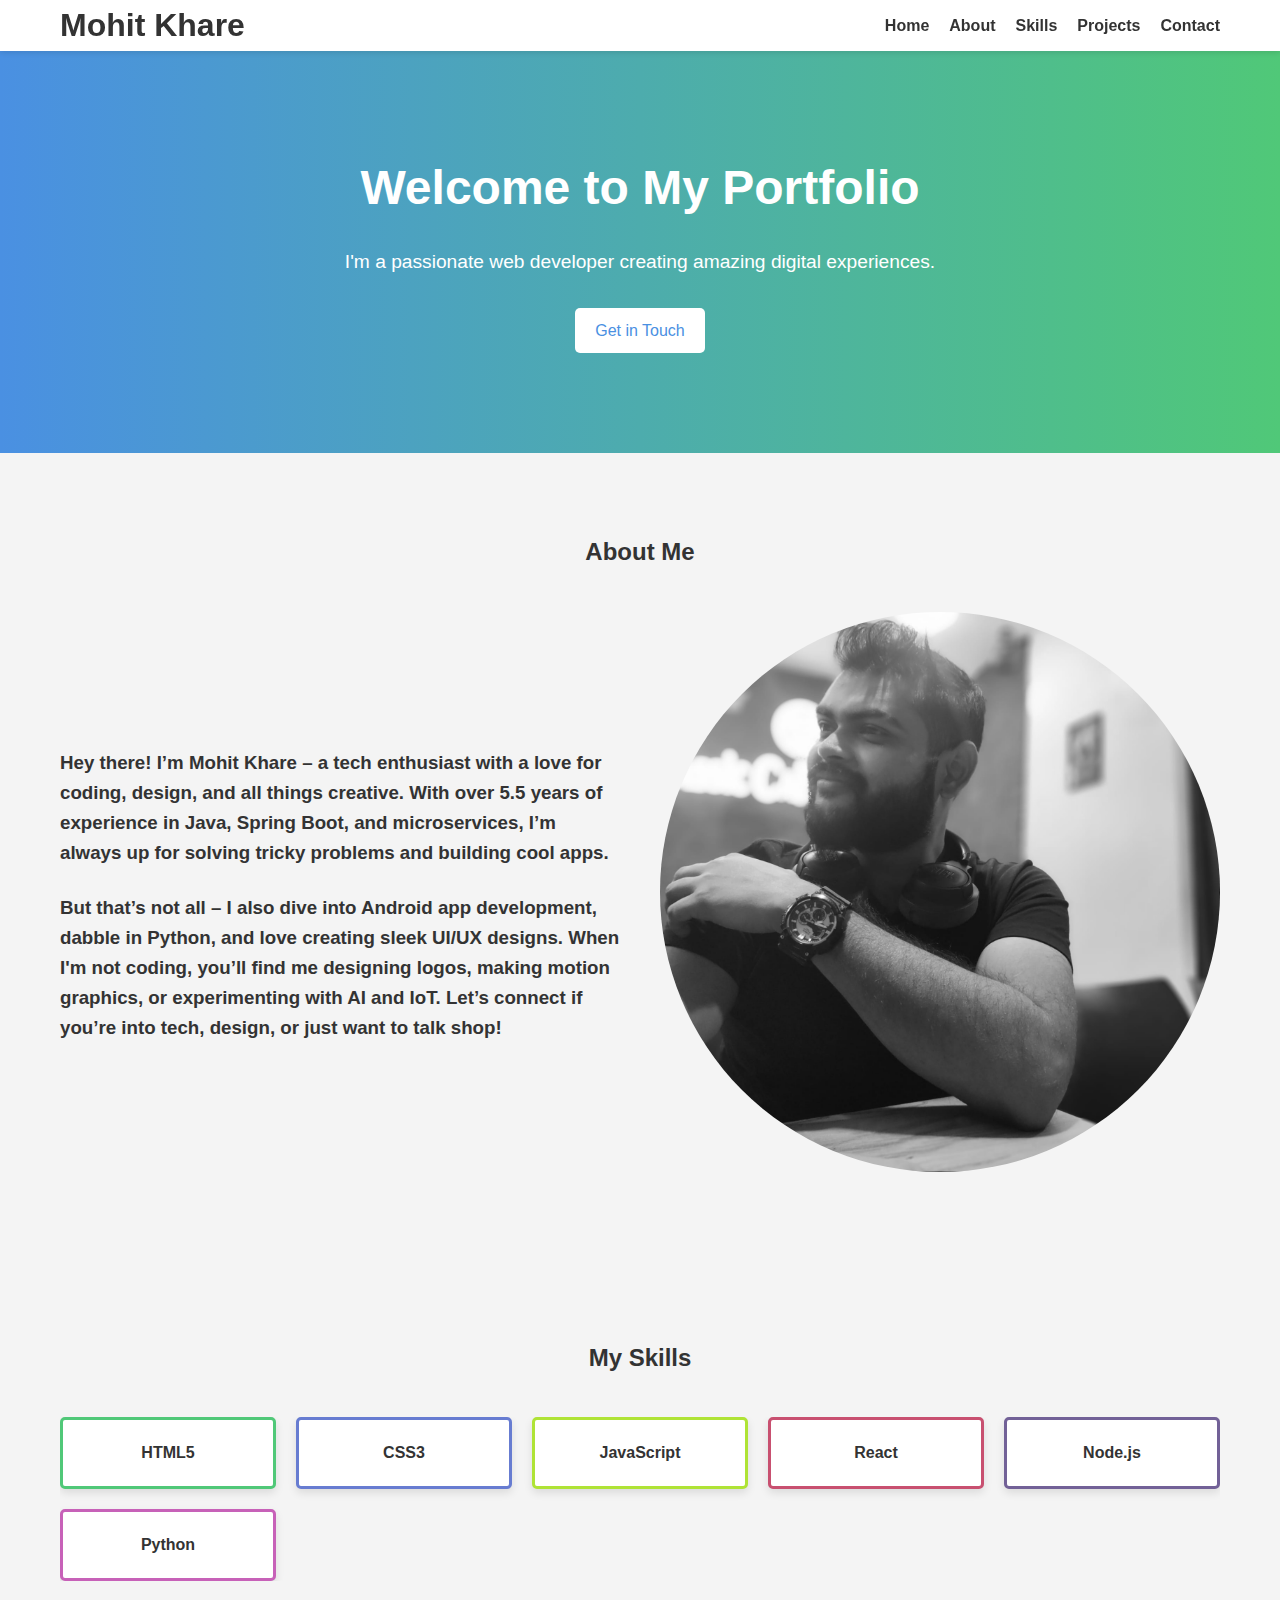
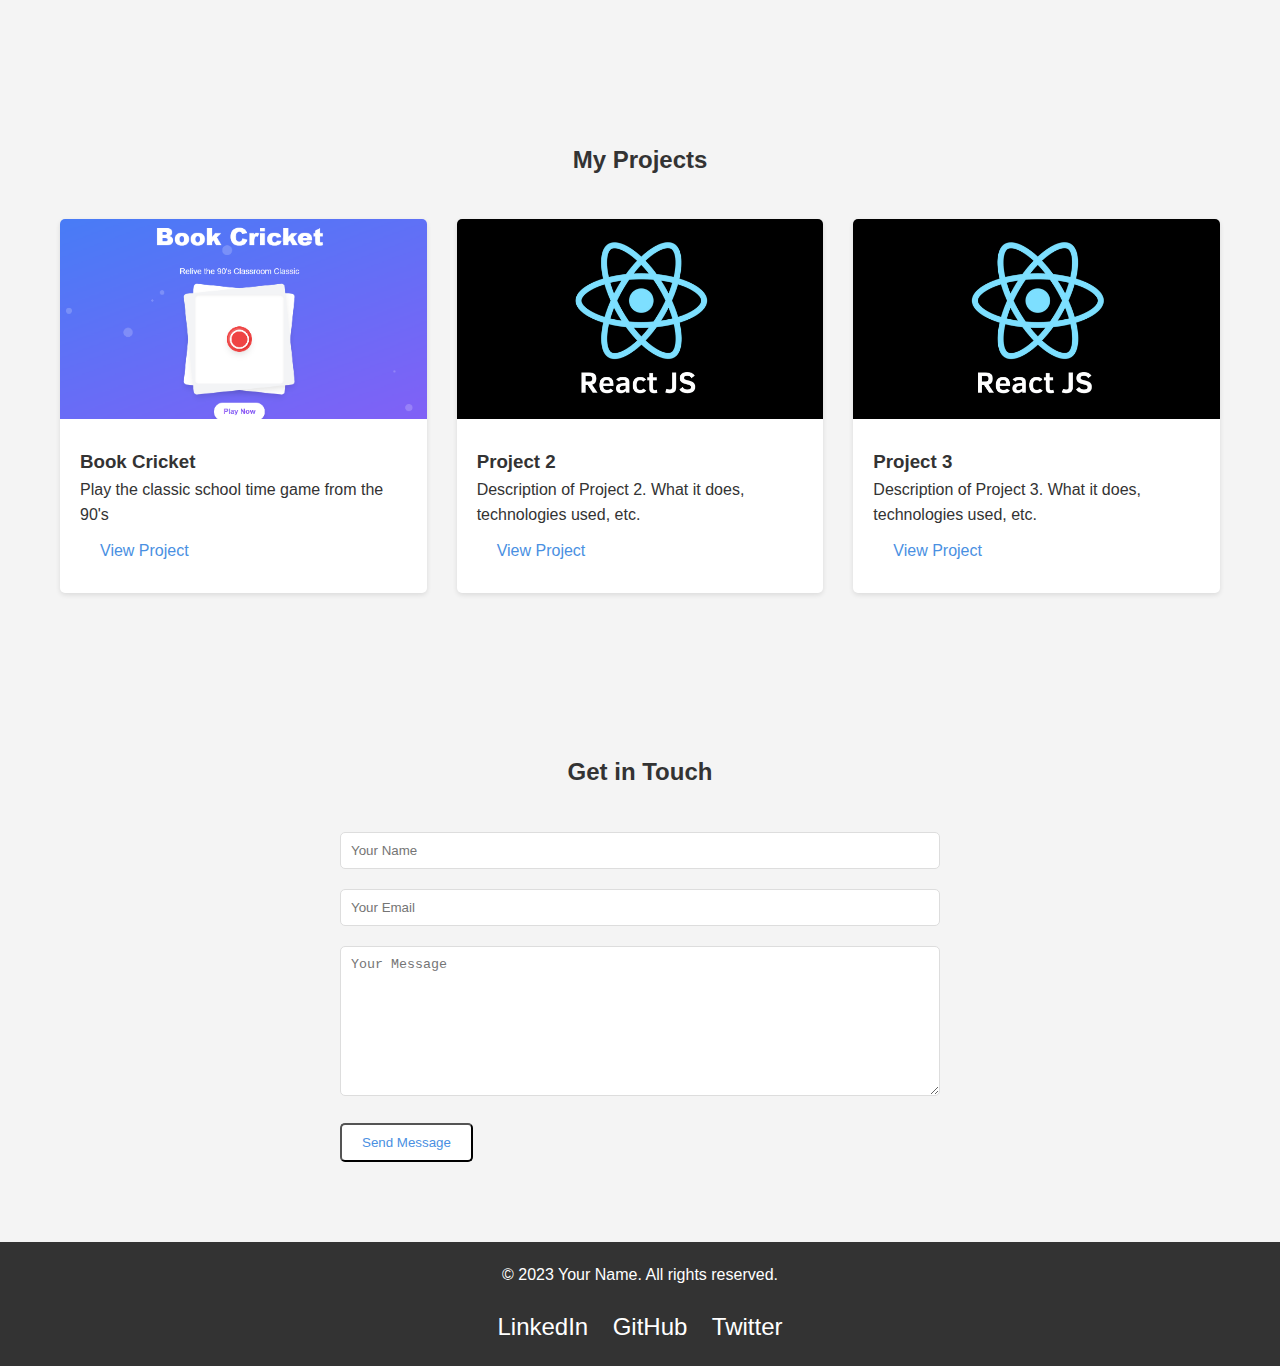
<file: index.html>
<!DOCTYPE html>
<html lang="en">

<head>
    <meta charset="UTF-8">
    <meta name="viewport" content="width=device-width, initial-scale=1.0">
    <title>Mohit Khare</title>
    <style>
        :root {
            --primary-color: #4a90e2;
            --secondary-color: #50c878;
            --background-color: #f4f4f4;
            --text-color: #333;
        }

        * {
            margin: 0;
            padding: 0;
            box-sizing: border-box;
        }

        body {
            font-family: 'Arial', sans-serif;
            line-height: 1.6;
            color: var(--text-color);
            background-color: var(--background-color);
        }

        .container {
            max-width: 1200px;
            margin: 0 auto;
            padding: 0 20px;
        }

        header {
            background-color: #fff;
            box-shadow: 0 2px 5px rgba(0, 0, 0, 0.1);
            position: fixed;
            width: 100%;
            top: 0;
            z-index: 1000;
        }

        nav {
            display: flex;
            justify-content: space-between;
            align-items: center;
            padding: 20px 0;
        }

        nav ul {
            display: flex;
            list-style: none;
        }

        nav ul li {
            margin-left: 20px;
        }

        nav ul li a {
            text-decoration: none;
            color: var(--text-color);
            font-weight: bold;
            transition: color 0.3s ease;
        }

        nav ul li a:hover {
            color: var(--primary-color);
        }

        .hero {
            background: linear-gradient(to right, var(--primary-color), var(--secondary-color));
            color: #fff;
            text-align: center;
            padding: 150px 0 100px;
        }

        .hero h1 {
            font-size: 3em;
            margin-bottom: 20px;
        }

        .hero p {
            font-size: 1.2em;
            max-width: 600px;
            margin: 0 auto 30px;
        }

        .btn {
            display: inline-block;
            background-color: #fff;
            color: var(--primary-color);
            padding: 10px 20px;
            text-decoration: none;
            border-radius: 5px;
            transition: background-color 0.3s ease;
        }

        .btn:hover {
            background-color: var(--secondary-color);
            color: #fff;
        }

        section {
            padding: 80px 0;
        }

        h2 {
            text-align: center;
            margin-bottom: 40px;
        }

        .about-content {
            display: flex;
            align-items: center;
            justify-content: space-between;
        }

        .about-text {
            flex: 1;
            padding-right: 40px;
        }

        .about-image {
            flex: 1;
            text-align: center;
        }

        .about-image img {
            max-width: 100%;
            border-radius: 50%;
        }

        .skills-grid {
            display: grid;
            grid-template-columns: repeat(auto-fit, minmax(200px, 1fr));
            gap: 20px;
            overflow: hidden;
        }

        .skill-card {
            padding: 20px;
            border-radius: 5px;
            box-shadow: 0 4px 8px rgba(0, 0, 0, 0.1);
            transition: transform 0.3s ease, box-shadow 0.3s ease;
            animation: moveRightToLeft 5s infinite;
            font-weight: bold;
            /* Animation to move from right to left */
        }

        .skills-grid .skill-card:hover {
            transform: translateY(-10px);
            /* Lift the item when hovered */
            box-shadow: 0 8px 15px rgba(0, 0, 0, 0.2);
            /* More prominent shadow on hover */
        }

        .skills-grid .skill-card {
            background-color: #fff;
            padding: 20px;
            border-radius: 5px;
            box-shadow: 0 4px 8px rgba(0, 0, 0, 0.1);
            text-align: center;
            transition: transform 0.3s ease, box-shadow 0.3s ease;
        }

        @keyframes moveRightToLeft {
            0% {
                transform: translateX(100%);
                /* Start from the right */
            }

            50% {
                transform: translateX(0);
                /* Move to original position */
            }

            100% {
                transform: translateX(-100%);
                /* End at the left */
            }
        }

        .projects-grid {
            display: grid;
            grid-template-columns: repeat(auto-fit, minmax(300px, 1fr));
            gap: 30px;
        }

        .project-card {
            background-color: #fff;
            border-radius: 5px;
            overflow: hidden;
            box-shadow: 0 2px 5px rgba(0, 0, 0, 0.1);
            transition: transform 0.3s ease, box-shadow 0.3s ease;
            /* Smooth transition for transform and shadow */
        }

        .project-card:hover {
            transform: translateY(-10px);
            /* Lifts the card when hovered */
            box-shadow: 0 8px 15px rgba(0, 0, 0, 0.2);
            /* More intense shadow on hover */
        }


        .project-card img {
            width: 100%;
            height: 200px;
            object-fit: cover;
        }

        .project-info {
            padding: 20px;
        }

        .contact-form {
            max-width: 600px;
            margin: 0 auto;
        }

        .contact-form input,
        .contact-form textarea {
            width: 100%;
            padding: 10px;
            margin-bottom: 20px;
            border: 1px solid #ddd;
            border-radius: 5px;
        }

        .contact-form textarea {
            height: 150px;
        }

        footer {
            background-color: #333;
            color: #fff;
            text-align: center;
            padding: 20px 0;
        }

        .social-links {
            margin-top: 20px;
        }

        .social-links a {
            color: #fff;
            font-size: 24px;
            margin: 0 10px;
            text-decoration: none;
        }

        @media (max-width: 768px) {
            .about-content {
                flex-direction: column;
            }

            .about-text {
                padding-right: 0;
                margin-bottom: 40px;
            }
        }
    </style>
</head>

<body>
    <header>
        <nav class="container">
            <h1>Mohit Khare</h1>
            <ul>
                <li><a href="#home">Home</a></li>
                <li><a href="#about">About</a></li>
                <li><a href="#skills">Skills</a></li>
                <li><a href="#projects">Projects</a></li>
                <li><a href="#contact">Contact</a></li>
            </ul>
        </nav>
    </header>

    <main>
        <section id="home" class="hero">
            <div class="container">
                <h1>Welcome to My Portfolio</h1>
                <p>I'm a passionate web developer creating amazing digital experiences.</p>
                <a href="#contact" class="btn">Get in Touch</a>
            </div>
        </section>

        <section id="about">
            <div class="container">
                <h2>About Me</h2>
                <div class="about-content">
                    <div class="about-text">
                        <h3>Hey there! I’m Mohit Khare – a tech enthusiast with a love for coding, design, and all
                            things creative. With over 5.5 years of experience in Java, Spring Boot, and microservices,
                            I’m always up for solving tricky problems and building cool apps.</h3>
                        <br />
                        <h3>But that’s not all – I also dive into Android app development, dabble in Python, and love
                            creating sleek UI/UX designs. When I'm not coding, you’ll find me designing logos, making
                            motion graphics, or experimenting with AI and IoT.
                            Let’s connect if you’re into tech, design, or just want to talk shop!</h3>
                    </div>
                    <div class="about-image">
                        <img src="./assets/image-main.jpeg" alt="Your Name">
                    </div>
                </div>
            </div>
        </section>

        <section id="skills">
            <div class="container">
                <h2>My Skills</h2>
                <div class="skills-grid">
                    <div class="skill-card" style="border: 3px solid #50c878;">HTML5</div>
                    <div class="skill-card" style="border: 3px solid #677cd1;">CSS3</div>
                    <div class="skill-card" style="border: 3px solid #afe336;">JavaScript</div>
                    <div class="skill-card" style="border: 3px solid #c85070;">React</div>
                    <div class="skill-card" style="border: 3px solid #726197;">Node.js</div>
                    <div class="skill-card" style="border: 3px solid #c761b8;">Python</div>
                </div>
            </div>
        </section>

        <section id="projects">
            <div class="container">
                <h2>My Projects</h2>
                <div class="projects-grid">
                    <div class="project-card">
                        <img src="./assets/bookcricket.png" alt="Book Cricket">
                        <div class="project-info">
                            <h3>Book Cricket</h3>
                            <p>Play the classic school time game from the 90's</p>
                            <a href="bookcricket.html" class="btn">View Project</a>
                        </div>
                    </div>
                    <div class="project-card">
                        <img src="./assets/react.png" alt="Project 2">
                        <div class="project-info">
                            <h3>Project 2</h3>
                            <p>Description of Project 2. What it does, technologies used, etc.</p>
                            <a href="#" class="btn">View Project</a>
                        </div>
                    </div>
                    <div class="project-card">
                        <img src="./assets/react.png" alt="Project 3">
                        <div class="project-info">
                            <h3>Project 3</h3>
                            <p>Description of Project 3. What it does, technologies used, etc.</p>
                            <a href="#" class="btn">View Project</a>
                        </div>
                    </div>
                </div>
            </div>
        </section>

        <section id="contact">
            <div class="container">
                <h2>Get in Touch</h2>
                <form class="contact-form">
                    <input type="text" placeholder="Your Name" required>
                    <input type="email" placeholder="Your Email" required>
                    <textarea placeholder="Your Message" required></textarea>
                    <button type="submit" class="btn">Send Message</button>
                </form>
            </div>
        </section>
    </main>

    <footer>
        <div class="container">
            <p>&copy; 2023 Your Name. All rights reserved.</p>
            <div class="social-links">
                <a href="#" target="_blank">LinkedIn</a>
                <a href="#" target="_blank">GitHub</a>
                <a href="#" target="_blank">Twitter</a>
            </div>
        </div>
    </footer>

    <script>
        // Smooth scrolling for navigation links
        document.querySelectorAll('a[href^="#"]').forEach(anchor => {
            anchor.addEventListener('click', function (e) {
                e.preventDefault();
                document.querySelector(this.getAttribute('href')).scrollIntoView({
                    behavior: 'smooth'
                });
            });
        });

        // Form submission (you can replace this with your own backend logic)
        const contactForm = document.querySelector('.contact-form');
        contactForm.addEventListener('submit', (e) => {
            e.preventDefault();
            alert('Thank you for your message! I will get back to you soon.');
            contactForm.reset();
        });
    </script>
</body>

</html>
</file>
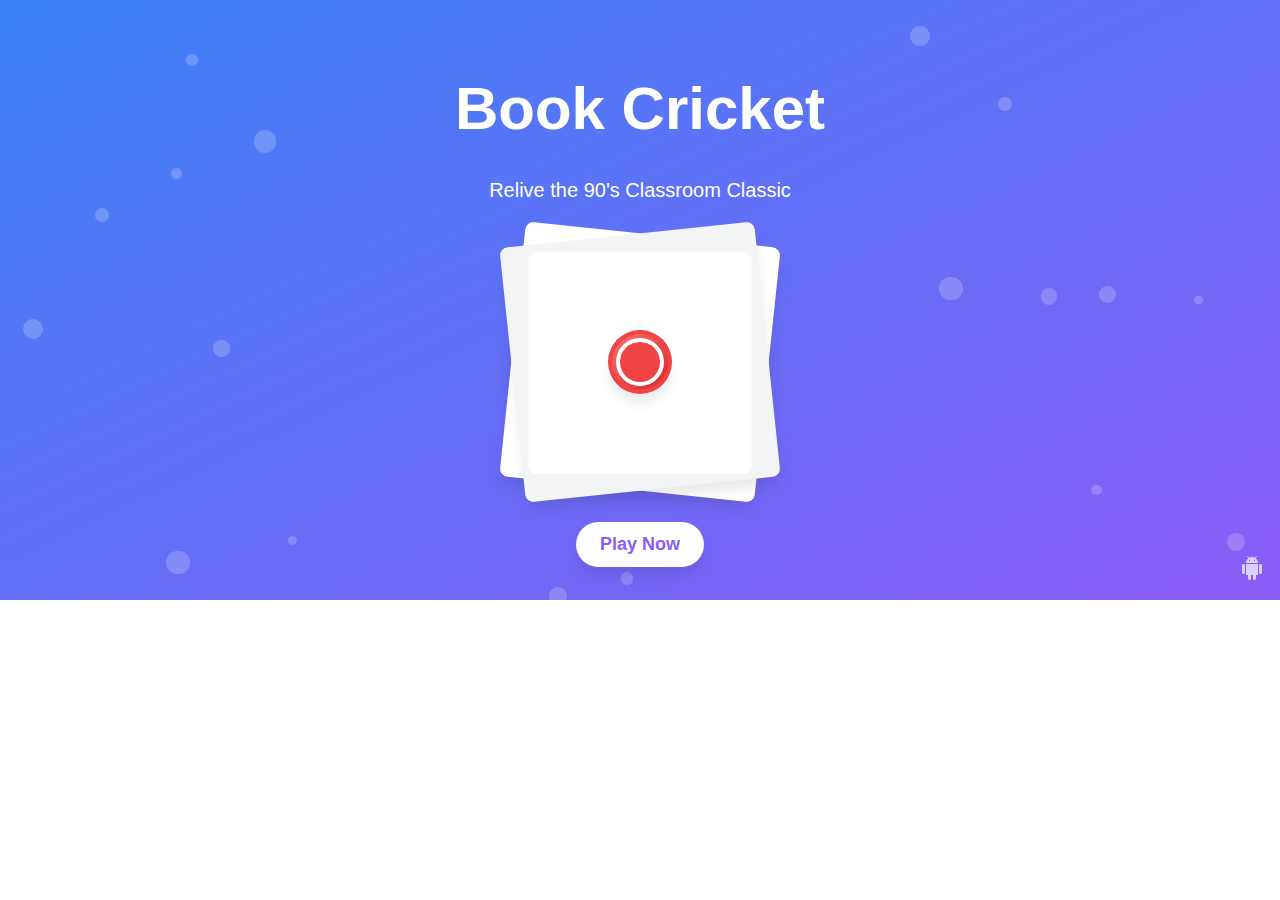
<file: bookcricket.html>
<!DOCTYPE html>
<html lang="en">
<head>
    <meta charset="UTF-8">
    <meta name="viewport" content="width=device-width, initial-scale=1.0">
    <title>Book Cricket App</title>
</head>
<body style="margin: 0; padding: 0; font-family: Arial, sans-serif;">
    <div style="position: relative; width: 100%; height: 600px; background: linear-gradient(to bottom right, #3b82f6, #8b5cf6); overflow: hidden;">
        <!-- Background pattern -->
        <div id="background-pattern" style="position: absolute; inset: 0; opacity: 0.2;"></div>

        <!-- Main content -->
        <div style="position: relative; display: flex; flex-direction: column; align-items: center; justify-content: center; height: 100%;">
            <h1 id="title" style="font-size: 3.75rem; font-weight: 800; color: white; margin-bottom: 1rem; text-align: center; opacity: 0; transform: scale(0.5);">Book Cricket</h1>
            <p id="subtitle" style="font-size: 1.25rem; color: white; margin-bottom: 2rem; text-align: center; opacity: 0; transform: translateY(20px);">Relive the 90's Classroom Classic</p>

            <!-- Book and cricket ball illustration -->
            <div id="illustration" style="position: relative; width: 16rem; height: 16rem; opacity: 0; transform: scale(0.8);">
                <div style="position: absolute; inset: 0; background-color: white; border-radius: 0.5rem; box-shadow: 0 10px 15px -3px rgba(0, 0, 0, 0.1); transform: rotate(6deg);"></div>
                <div style="position: absolute; inset: 0; background-color: #f3f4f6; border-radius: 0.5rem; box-shadow: 0 10px 15px -3px rgba(0, 0, 0, 0.1); transform: rotate(-6deg);"></div>
                <div style="position: absolute; inset: 1rem; background-color: white; border-radius: 0.5rem; box-shadow: inset 0 2px 4px 0 rgba(0, 0, 0, 0.06); display: flex; align-items: center; justify-content: center;">
                    <div style="width: 4rem; height: 4rem; background-color: #ef4444; border-radius: 50%; box-shadow: 0 10px 15px -3px rgba(0, 0, 0, 0.1); display: flex; align-items: center; justify-content: center;">
                        <div style="width: 3.5rem; height: 3.5rem; background: linear-gradient(to bottom right, #f87171, #dc2626); border-radius: 50%; display: flex; align-items: center; justify-content: center;">
                            <div style="width: 3rem; height: 3rem; background-color: white; border-radius: 50%; display: flex; align-items: center; justify-content: center;">
                                <div style="width: 2.5rem; height: 2.5rem; background-color: #ef4444; border-radius: 50%;"></div>
                            </div>
                        </div>
                    </div>
                </div>
            </div>

            <!-- CTA Button -->
            <button id="cta-button" style="margin-top: 2rem; padding: 0.75rem 1.5rem; background-color: white; color: #8b5cf6; border: none; border-radius: 9999px; font-weight: 600; font-size: 1.125rem; box-shadow: 0 10px 15px -3px rgba(0, 0, 0, 0.1); cursor: pointer; opacity: 0; transform: translateY(20px);">Play Now</button>
        </div>

        <!-- Android logo -->
        <div style="position: absolute; bottom: 1rem; right: 1rem; color: white; opacity: 0.7;">
            <svg xmlns="http://www.w3.org/2000/svg" width="24" height="24" viewBox="0 0 24 24" fill="currentColor">
                <path d="M6 18c0 .55.45 1 1 1h1v3.5c0 .83.67 1.5 1.5 1.5s1.5-.67 1.5-1.5V19h2v3.5c0 .83.67 1.5 1.5 1.5s1.5-.67 1.5-1.5V19h1c.55 0 1-.45 1-1V8H6v10zM3.5 8C2.67 8 2 8.67 2 9.5v7c0 .83.67 1.5 1.5 1.5S5 17.33 5 16.5v-7C5 8.67 4.33 8 3.5 8zm17 0c-.83 0-1.5.67-1.5 1.5v7c0 .83.67 1.5 1.5 1.5s1.5-.67 1.5-1.5v-7c0-.83-.67-1.5-1.5-1.5zm-4.97-5.84l1.3-1.3c.2-.2.2-.51 0-.71-.2-.2-.51-.2-.71 0l-1.48 1.48C13.85 1.23 12.95 1 12 1c-.96 0-1.86.23-2.66.63L7.85.15c-.2-.2-.51-.2-.71 0-.2.2-.2.51 0 .71l1.31 1.31C6.97 3.26 6 5.01 6 7h12c0-1.99-.97-3.75-2.47-4.84zM10 5H9V4h1v1zm5 0h-1V4h1v1z"/>
            </svg>
        </div>
    </div>

    <script>
        // Create background pattern
        const backgroundPattern = document.getElementById('background-pattern');
        for (let i = 0; i < 20; i++) {
            const dot = document.createElement('div');
            dot.style.position = 'absolute';
            dot.style.width = `${Math.random() * 20 + 5}px`;
            dot.style.height = dot.style.width;
            dot.style.backgroundColor = 'white';
            dot.style.borderRadius = '50%';
            dot.style.left = `${Math.random() * 100}%`;
            dot.style.top = `${Math.random() * 100}%`;
            backgroundPattern.appendChild(dot);
        }

        // Animate elements
        function animate(element, delay) {
            setTimeout(() => {
                element.style.transition = 'opacity 0.5s, transform 0.5s';
                element.style.opacity = '1';
                element.style.transform = 'scale(1) translateY(0)';
            }, delay);
        }

        animate(document.getElementById('title'), 0);
        animate(document.getElementById('subtitle'), 200);
        animate(document.getElementById('illustration'), 400);
        animate(document.getElementById('cta-button'), 600);

        // Button hover effect
        const ctaButton = document.getElementById('cta-button');
        ctaButton.addEventListener('mouseover', () => {
            ctaButton.style.backgroundColor = '#f3e8ff';
        });
        ctaButton.addEventListener('mouseout', () => {
            ctaButton.style.backgroundColor = 'white';
        });
    </script>
</body>
</html>
</file>
